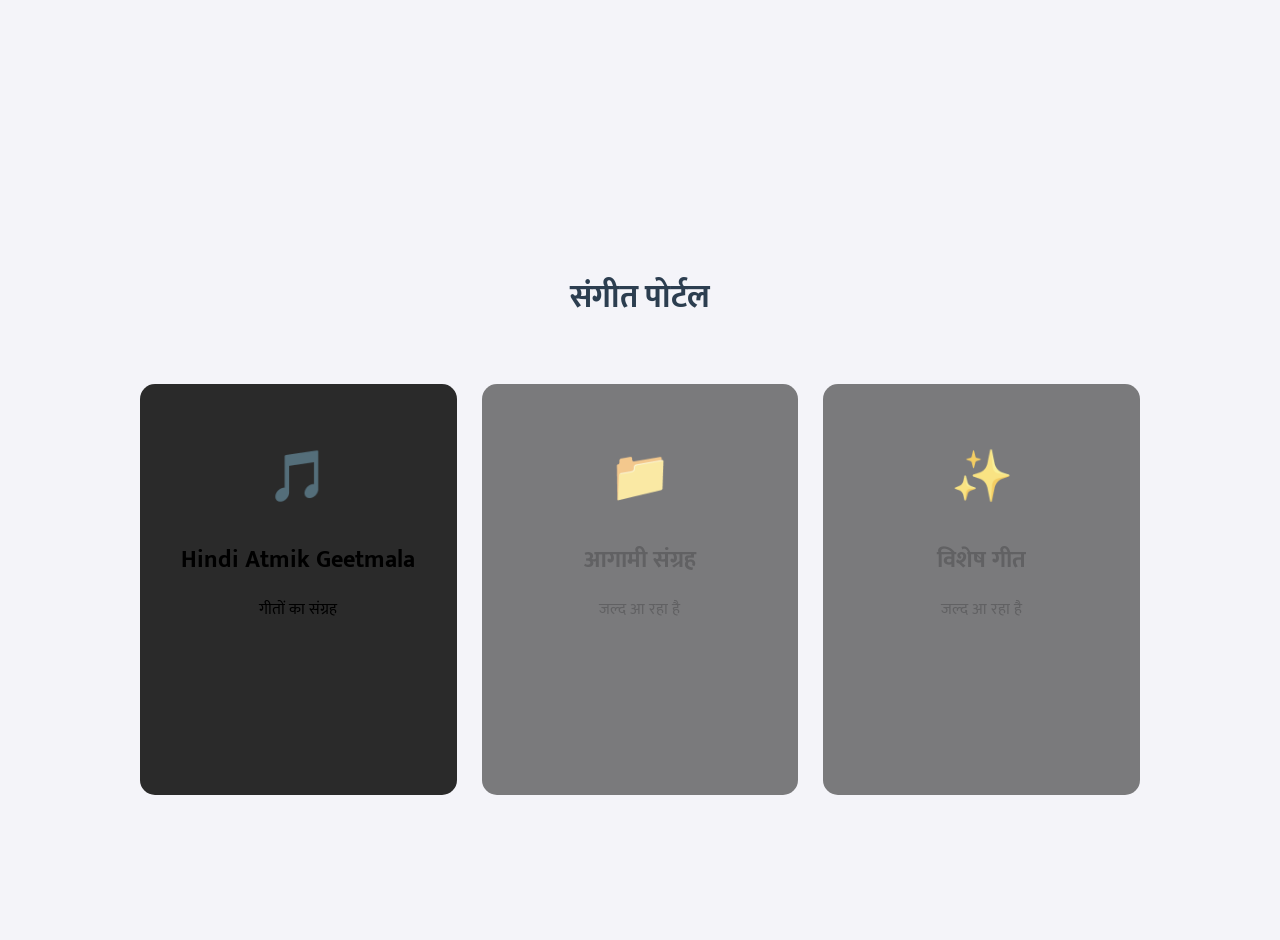
<file: index.html>
<!DOCTYPE html>
<html lang="hi">
<head>
    <meta charset="UTF-8">
    <meta name="viewport" content="width=device-width, initial-scale=1.0">
    <title>मुख्य पोर्टल - Hindi Songs</title>
    <link href="https://fonts.googleapis.com/css2?family=Mukta:wght@400;700&display=swap" rel="stylesheet">
    <link rel="stylesheet" href="style.css">
    <style>
        /* Homepage specific styling */
        .home-container {
            display: flex;
            flex-direction: column;
            align-items: center;
            justify-content: center;
            min-height: 100vh;
            padding: 20px;
        }

        .box-grid {
            display: grid;
            grid-template-columns: repeat(auto-fit, minmax(280px, 1fr));
            gap: 25px;
            width: 100%;
            max-width: 1000px;
            margin-top: 40px;
        }

        .menu-link {
            text-decoration: none;
            color: inherit;
        }

        .portal-box {
            background-color: #2a2a2a;
            border-radius: 15px;
            padding: 50px 20px;
            text-align: center;
            border: 2px solid transparent;
            transition: all 0.3s ease;
            cursor: pointer;
            height: 100%;
        }

        .portal-box:hover {
            transform: translateY(-10px);
            background-color: #333;
            border-color: #e53935;
        }

        .portal-box .icon {
            font-size: 50px;
            margin-bottom: 20px;
            display: block;
        }

        .portal-box h2 {
            margin: 0;
            font-size: 24px;
        }

        .empty-box {
            cursor: default;
            opacity: 0.6;
        }

        .empty-box:hover {
            transform: none;
            border-color: transparent;
            background-color: #2a2a2a;
        }
    </style>
</head>
<body>

    <div class="home-container">
        <h1>संगीत पोर्टल</h1>
        
        <div class="box-grid">
            <a href="Hindi Aatmik Geetmala.html" class="menu-link">
                <div class="portal-box">
                    <span class="icon">🎵</span>
                    <h2>Hindi Atmik Geetmala</h2>
                    <p>गीतों का संग्रह</p>
                </div>
            </a>

            <div class="portal-box empty-box">
                <span class="icon">📁</span>
                <h2>आगामी संग्रह</h2>
                <p>जल्द आ रहा है</p>
            </div>

            <div class="portal-box empty-box">
                <span class="icon">✨</span>
                <h2>विशेष गीत</h2>
                <p>जल्द आ रहा है</p>
            </div>
        </div>
    </div>

</body>
</html>
</file>
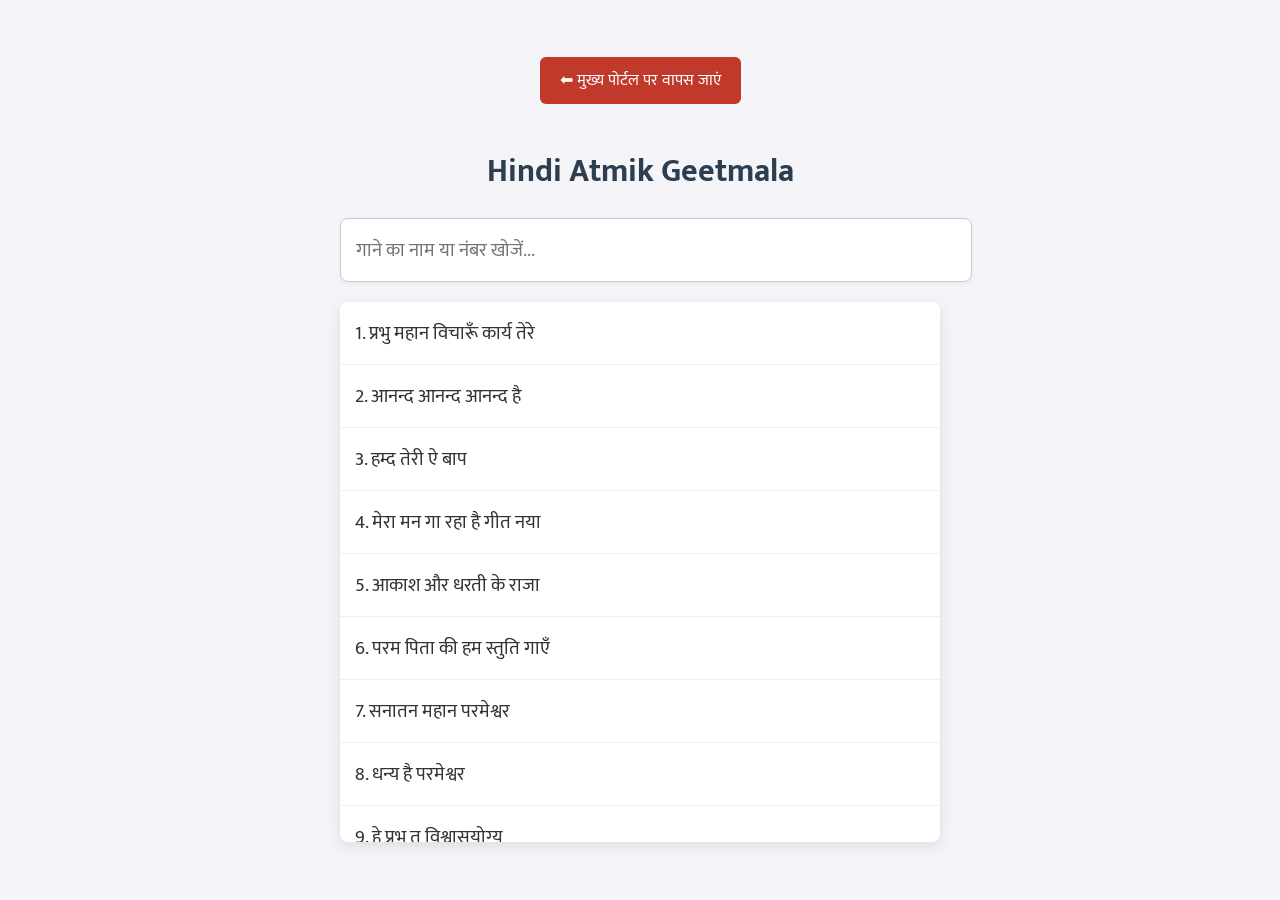
<file: Hindi Aatmik Geetmala.html>
<!DOCTYPE html>
<html lang="hi">
<head>
    <meta charset="UTF-8">
    <meta name="viewport" content="width=device-width, initial-scale=1.0">
    <title>Hindi Atmik Geetmala</title>
    <link href="https://fonts.googleapis.com/css2?family=Mukta:wght@400;700&display=swap" rel="stylesheet">
    <link rel="stylesheet" href="style.css">
</head>
<body>

    <div id="home-page" class="page">
        <div class="search-container">

            <a href="index.html" style="text-decoration: none;">
            <button class="home-btn" style="margin-bottom: 20px; width: auto; padding: 10px 20px;">
                ⬅ मुख्य पोर्टल पर वापस जाएं
            </button>
            </a>

            <h1>Hindi Atmik Geetmala</h1>
            <input type="text" id="main-search" placeholder="गाने का नाम या नंबर खोजें..." onkeyup="filterSongs('main-search', 'song-list')">
            <ul id="song-list" class="list-container"></ul>
        </div>
    </div>

<div id="ppt-page" class="page hidden">
    <div class="sidebar">
        <input style="width: 250px;" type="text" id="side-search" placeholder="क्विक सर्च..." onkeyup="filterSongs('side-search', 'side-song-list')">
        
        <ul id="side-song-list" class="list-container mini"></ul>

        <div class="sidebar-label">वर्तमान गीत के भाग:</div>
        <div id="nav-labels" class="ppt-nav-labels"></div>

        <button onclick="goHome()" class="home-btn">मुख्य सूची</button>
    </div>
    
    <div class="ppt-viewer">
        <div id="slide-content" class="slide-text"></div>
    </div>
</div>
    <script src="script.js"></script>
</body>
</html>
</file>
<file: style.css>
/* Import Mukta Font for clean Hindi Typography */
@import url('https://fonts.googleapis.com/css2?family=Mukta:wght@400;700&display=swap');

body { 
    font-family: 'Mukta', sans-serif; 
    margin: 0; 
    background-color: #f4f4f9; 
    overflow: hidden; /* Prevents whole-page scrolling */
}

/* Page Containers */
.page { height: 100vh; width: 100vw; display: flex; }
.hidden { display: none !important; }

/* --- HOME PAGE SEARCH --- */
#home-page {
    flex-direction: column;
    align-items: center;
    justify-content: center;
}

.search-container { 
    max-width: 600px; 
    width: 90%;
    text-align: center; 
}

h1 { color: #2c3e50; margin-bottom: 20px; }

input { 
    font-family: 'Mukta', sans-serif; 
    width: 100%; 
    padding: 15px; 
    font-size: 1.2rem; 
    border-radius: 8px; 
    border: 1px solid #ccc; 
    outline: none;
    box-shadow: 0 2px 5px rgba(0,0,0,0.05);
}

.list-container { 
    list-style: none; 
    padding: 0; 
    margin-top: 20px; 
    max-height: 60vh; 
    overflow-y: auto; 
    text-align: left; 
    background: white; 
    border-radius: 8px; 
    box-shadow: 0 4px 15px rgba(0,0,0,0.1); 
}

.list-container li { 
    padding: 15px; 
    border-bottom: 1px solid #eee; 
    cursor: pointer; 
    font-size: 1.2rem; 
    color: #333; 
    transition: 0.2s;
}

/* Highlight for the currently selected song */
.active-song {
    background-color: #2980b9 !important;
    color: white !important;
    font-weight: bold;
    border-radius: 4px;
}

.list-container li:hover { background: #f0f4f8; color: #2980b9; }

/* --- PPT PAGE LAYOUT --- */
#ppt-page { background-color: #000; color: #fff; }

/* Sidebar: Left-aligned vertical controls */
.sidebar { 
    width: 320px; 
    background: #111; 
    padding: 20px; 
    border-right: 1px solid #333; 
    display: flex; 
    flex-direction: column; 
    height: 100vh;
    box-sizing: border-box;
}

/* Sidebar Search Bar */
.sidebar input { 
    background: #222; 
    color: #fff; 
    border: 1px solid #444; 
    padding: 12px; 
    border-radius: 6px; 
    margin-bottom: 10px; 
    font-size: 1rem;
}

/* Sidebar Song List (Scrollable area) */
.mini {
    max-height: 35vh !important; 
    overflow-y: auto;
    background: transparent;
    margin-bottom: 15px;
    box-shadow: none;
}

.mini li { 
    background: transparent; 
    color: #ffffff !important; 
    font-size: 1rem; 
    padding: 10px; 
    border-bottom: 1px solid #222; 
}

.mini li:hover { background: #2c3e50; border-radius: 4px; }

/* Navigation Section (Vertical Buttons) */
.sidebar-label {
    color: #666;
    font-size: 0.8rem;
    margin: 15px 0 10px 0;
    text-transform: uppercase;
    letter-spacing: 1px;
}

.ppt-nav-labels { 
    display: flex; 
    flex-direction: column; 
    gap: 10px; 
    overflow-y: auto;
    flex-grow: 1; /* Pushes the home button to bottom */
}

.nav-item { 
    padding: 12px 15px; 
    background: #1a1a1a; 
    color: #999; 
    border-radius: 6px; 
    cursor: pointer; 
    font-size: 1.1rem; 
    border: 1px solid #333; 
    transition: 0.3s;
    text-align: left;
}

.nav-item:hover { background: #222; color: #fff; border-color: #555; }

.nav-item.active { 
    background: #ffffff; 
    color: #000; 
    font-weight: bold; 
    border-color: #fff; 
}

/* Back to Home Button */
.home-btn { 
    font-family: 'Mukta', sans-serif; 
    background: #c0392b; 
    color: white; 
    border: none; 
    padding: 12px; 
    cursor: pointer; 
    border-radius: 6px; 
    margin-top: 15px;
    font-size: 1rem;
    transition: 0.2s;
}

.home-btn:hover { background: #e74c3c; }

/* --- THE LYRIC VIEWER --- */
.ppt-viewer { 
    flex-grow: 1; 
    display: flex; 
    justify-content: center; 
    align-items: center; 
    background: #000;
    padding: 40px;
    text-align: center;
}

.slide-text { 
    width: 95%; 
    max-height: 90vh;
    font-weight: 700; 
    white-space: pre-wrap; /* Essential for maintaining PDF line breaks */
    color: #ffffff;
    line-height: 1.2;
    text-shadow: 4px 4px 12px rgba(0,0,0,0.9);
    transition: font-size 0.2s ease-in-out; /* Smooth resizing */
    display: flex;
    justify-content: center;
    align-items: center;
}

/* Custom Scrollbar for Sidebar and Lists */
::-webkit-scrollbar { width: 6px; }
::-webkit-scrollbar-track { background: transparent; }
::-webkit-scrollbar-thumb { background: #444; border-radius: 10px; }
::-webkit-scrollbar-thumb:hover { background: #666; }
</file>
